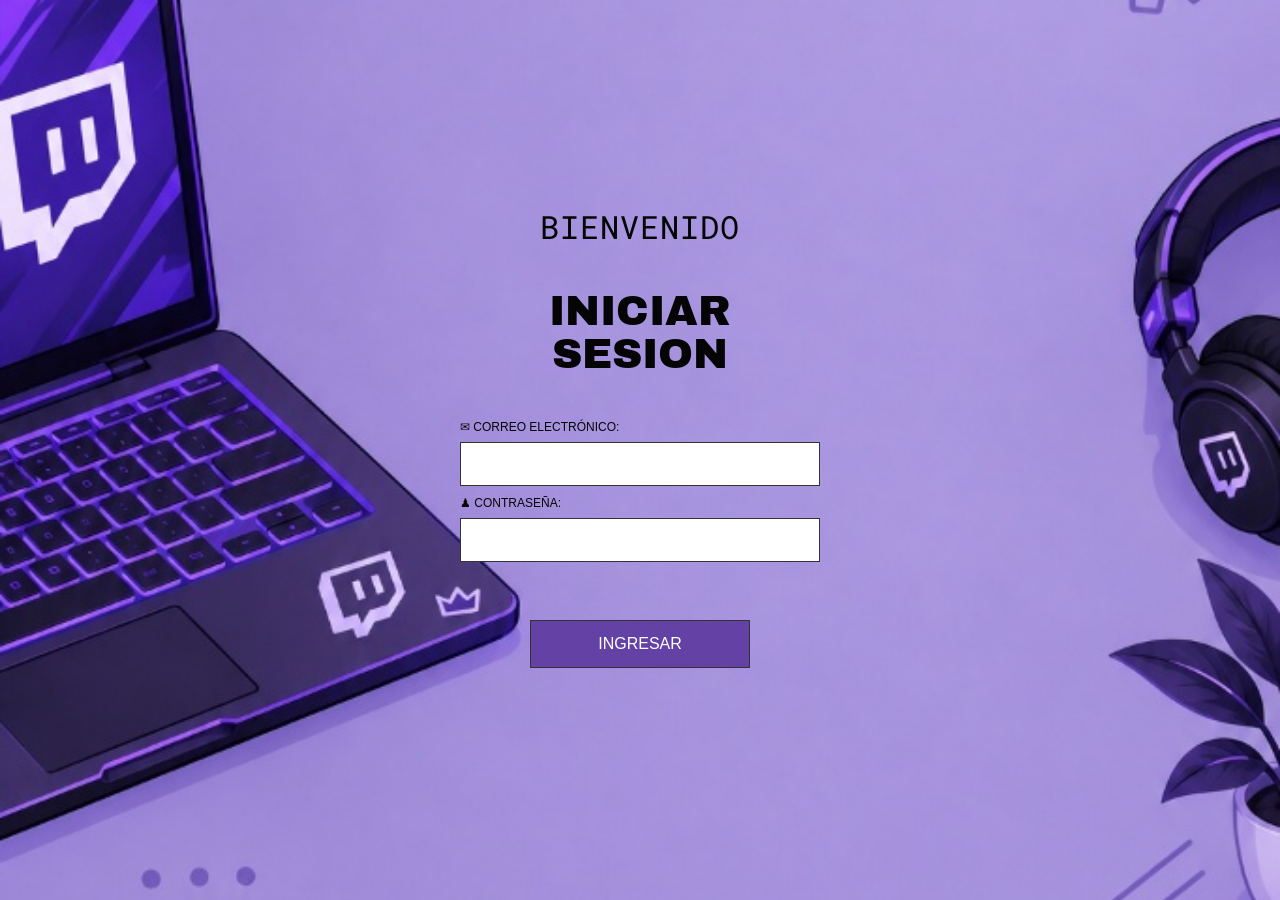
<file: index.html>
<!DOCTYPE html>
<html lang="es">
<head>
    <meta charset="UTF-8">
    <meta name="viewport" content="width=device-width, initial-scale=1.0">
    <title>TWITCH</title>
    <link rel="preconnect" href="https://fonts.googleapis.com">
    <link rel="preconnect" href="https://fonts.gstatic.com" crossorigin>
    <link href="https://fonts.googleapis.com/css2?family=Archivo+Black&family=Roboto+Mono:wght@300;400&display=swap" rel="stylesheet">
    <link rel="stylesheet" href="style.css">
</head>
<body>
    <main class="login">
        <h1 class="welcome">BIENVENIDO</h1>
        <h2 class="title">INICIAR<br>SESION</h2>

        <form id="login-form">
            <div class="field">
                <label for="correo"><span aria-hidden="true">✉</span> Correo electrónico:</label>
                <input id="correo" name="correo" type="email" autocomplete="username" required>
            </div>
            <div class="field">
                <label for="contrasena"><span aria-hidden="true">♟</span> Contraseña:</label>
                <input id="contrasena" name="contrasena" type="password" autocomplete="current-password" required>
            </div>
            <button type="submit">INGRESAR</button>
            <p class="message" id="login-message" role="status" aria-live="polite"></p>
        </form>
    </main>
    <script>
        const loginForm = document.querySelector("#login-form");
        const loginMessage = document.querySelector("#login-message");

        loginForm.addEventListener("submit", (event) => {
            event.preventDefault();

            const email = document.querySelector("#correo").value.trim();
            const password = document.querySelector("#contrasena").value;
            const isValidAccount = email === "grup0@gmail.com" && password === "123456789";

            if (isValidAccount) {
                window.location.href = "verificacion.html";
                return;
            }

            loginMessage.textContent = "Correo electrónico o contraseña incorrectos.";
            loginMessage.classList.add("error");
            loginMessage.classList.remove("success");
        });
    </script>
</body>
</html>
</file>
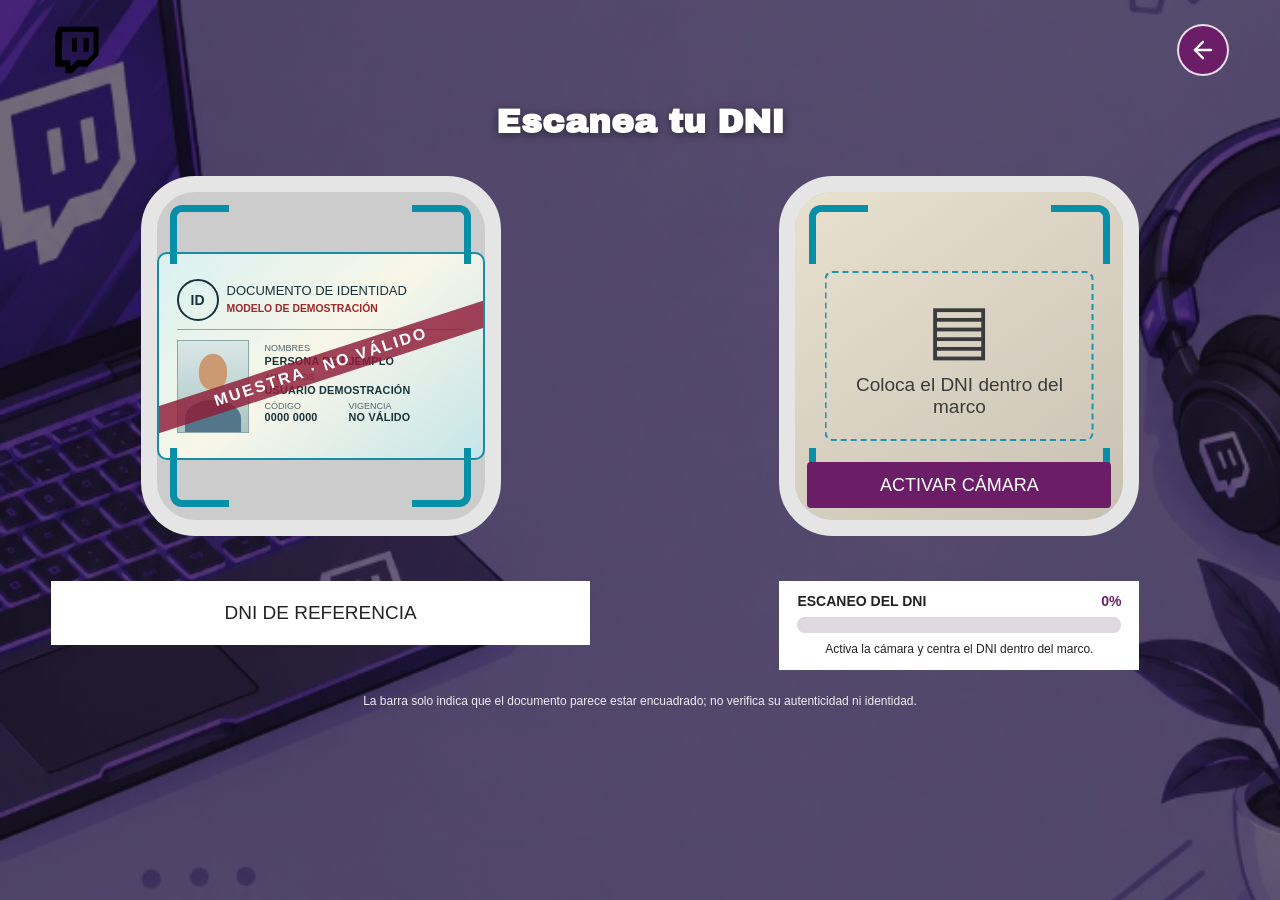
<file: DNI.html>
<!DOCTYPE html>
<html lang="es">
<head>
    <meta charset="UTF-8">
    <meta name="viewport" content="width=device-width, initial-scale=1.0">
    <meta name="theme-color" content="#211b24">
    <title>Escaneo de DNI</title>
    <link rel="preconnect" href="https://fonts.googleapis.com">
    <link rel="preconnect" href="https://fonts.gstatic.com" crossorigin>
    <link href="https://fonts.googleapis.com/css2?family=Archivo+Black&display=swap" rel="stylesheet">
    <link rel="stylesheet" href="DNI.css">
</head>
<body>
    <header class="topbar">
        <a class="home-link" href="verificacion.html" aria-label="Volver a verificación">
            <img src="logo.png" alt="">
        </a>
        <a class="back-link" href="verificacion.html" aria-label="Volver a verificación">
            <svg viewBox="0 0 24 24" aria-hidden="true">
                <path d="M19 12H5m0 0 7 7m-7-7 7-7"/>
            </svg>
        </a>
    </header>

    <main class="document-check">
        <h1>Escanea tu DNI</h1>
        <section class="comparison" aria-label="Referencia y escaneo del DNI">
            <article class="document-side">
                <div class="document-frame reference-frame">
                    <div class="sample-card" role="img" aria-label="Ejemplo ilustrativo de DNI, marcado como muestra no válida">
                        <div class="card-heading">
                            <span class="card-emblem" aria-hidden="true">ID</span>
                            <span>Documento de identidad<br><strong>MODELO DE DEMOSTRACIÓN</strong></span>
                        </div>
                        <div class="card-details">
                            <div class="sample-portrait" aria-hidden="true">
                                <span class="portrait-head"></span>
                                <span class="portrait-body"></span>
                            </div>
                            <div class="details-copy">
                                <span class="field-label">Nombres</span>
                                <strong>PERSONA DE EJEMPLO</strong>
                                <span class="field-label">Apellidos</span>
                                <strong>USUARIO DEMOSTRACIÓN</strong>
                                <div class="detail-columns">
                                    <span><span class="field-label">Código</span><strong>0000 0000</strong></span>
                                    <span><span class="field-label">Vigencia</span><strong>NO VÁLIDO</strong></span>
                                </div>
                            </div>
                        </div>
                        <div class="sample-watermark">MUESTRA · NO VÁLIDO</div>
                    </div>
                    <span class="corner corner-top-left"></span>
                    <span class="corner corner-top-right"></span>
                    <span class="corner corner-bottom-left"></span>
                    <span class="corner corner-bottom-right"></span>
                </div>
                <p class="caption">DNI de referencia</p>
            </article>

            <article class="document-side">
                <div class="document-frame camera-frame">
                    <video id="camera-preview" autoplay muted playsinline aria-label="Vista previa de la cámara para escanear el DNI"></video>
                    <div class="camera-placeholder" id="camera-placeholder">
                        <span class="camera-icon" aria-hidden="true">▤</span>
                        <p>Coloca el DNI dentro del marco</p>
                    </div>
                    <div class="document-guide" aria-hidden="true"></div>
                    <button class="camera-button" id="camera-button" type="button">Activar cámara</button>
                    <span class="corner corner-top-left"></span>
                    <span class="corner corner-top-right"></span>
                    <span class="corner corner-bottom-left"></span>
                    <span class="corner corner-bottom-right"></span>
                </div>
                <div class="camera-progress">
                    <div class="progress-heading">
                        <span>Escaneo del DNI</span>
                        <output id="progress-value" for="document-progress">0%</output>
                    </div>
                    <progress id="document-progress" max="100" value="0" aria-label="Progreso de encuadre del DNI">0%</progress>
                    <p id="camera-status" role="status" aria-live="polite">Activa la cámara y centra el DNI dentro del marco.</p>
                </div>
            </article>
        </section>
        <p class="disclaimer">La barra solo indica que el documento parece estar encuadrado; no verifica su autenticidad ni identidad.</p>
    </main>

    <script>
        const cameraButton = document.querySelector("#camera-button");
        const cameraPreview = document.querySelector("#camera-preview");
        const cameraPlaceholder = document.querySelector("#camera-placeholder");
        const cameraStatus = document.querySelector("#camera-status");
        const documentProgress = document.querySelector("#document-progress");
        const progressValue = document.querySelector("#progress-value");
        const analysisCanvas = document.createElement("canvas");
        const canvasContext = analysisCanvas.getContext("2d", { willReadFrequently: true });
        let cameraStream;
        let detectionTimer;
        let previousDetectionTime = 0;

        analysisCanvas.width = 160;
        analysisCanvas.height = 160;

        function setProgress(value) {
            const percentage = Math.round(value);
            documentProgress.value = percentage;
            progressValue.value = `${percentage}%`;
            progressValue.textContent = `${percentage}%`;
        }

        function stopCamera(message = "Cámara apagada.") {
            window.clearInterval(detectionTimer);
            detectionTimer = undefined;
            previousDetectionTime = 0;
            cameraStream?.getTracks().forEach((track) => track.stop());
            cameraStream = undefined;
            cameraPreview.srcObject = null;
            cameraPlaceholder.hidden = false;
            cameraButton.disabled = false;
            cameraButton.textContent = "Activar cámara";
            setProgress(0);
            cameraStatus.textContent = message;
        }

        function getLuminance(pixels, x, y) {
            const index = (y * analysisCanvas.width + x) * 4;
            return pixels[index] * 0.299 + pixels[index + 1] * 0.587 + pixels[index + 2] * 0.114;
        }

        function measureEdgeContrast(pixels, startX, startY, endX, endY, offsetX, offsetY) {
            let totalDifference = 0;
            const samples = 32;

            for (let index = 0; index < samples; index += 1) {
                const ratio = index / (samples - 1);
                const x = Math.round(startX + (endX - startX) * ratio);
                const y = Math.round(startY + (endY - startY) * ratio);
                const inside = getLuminance(pixels, x + offsetX, y + offsetY);
                const outside = getLuminance(pixels, x - offsetX, y - offsetY);
                totalDifference += Math.abs(inside - outside);
            }

            return totalDifference / samples;
        }

        function isDocumentWellFramed() {
            const videoWidth = cameraPreview.videoWidth;
            const videoHeight = cameraPreview.videoHeight;
            if (!videoWidth || !videoHeight || !canvasContext) {
                return false;
            }

            const sourceSize = Math.min(videoWidth, videoHeight);
            const sourceX = (videoWidth - sourceSize) / 2;
            const sourceY = (videoHeight - sourceSize) / 2;
            canvasContext.drawImage(
                cameraPreview,
                sourceX,
                sourceY,
                sourceSize,
                sourceSize,
                0,
                0,
                analysisCanvas.width,
                analysisCanvas.height
            );

            const pixels = canvasContext.getImageData(0, 0, analysisCanvas.width, analysisCanvas.height).data;
            const left = 14;
            const right = 146;
            const top = 38;
            const bottom = 122;
            const edgeContrast = [
                measureEdgeContrast(pixels, left, top, right, top, 0, 4),
                measureEdgeContrast(pixels, left, bottom, right, bottom, 0, -4),
                measureEdgeContrast(pixels, left, top, left, bottom, 4, 0),
                measureEdgeContrast(pixels, right, top, right, bottom, -4, 0)
            ];

            return Math.min(...edgeContrast) >= 7 &&
                edgeContrast.reduce((sum, contrast) => sum + contrast, 0) / edgeContrast.length >= 14;
        }

        function updateDocumentProgress() {
            if (!cameraPreview.videoWidth) {
                return;
            }

            if (!isDocumentWellFramed()) {
                previousDetectionTime = 0;
                cameraStatus.textContent = "No se distingue el contorno del DNI. Alinea el documento dentro del marco.";
                return;
            }

            const now = performance.now();
            if (previousDetectionTime) {
                const visibleFor = Math.min(now - previousDetectionTime, 300);
                setProgress(Math.min(100, Number(documentProgress.value) + visibleFor / 45));
            }
            previousDetectionTime = now;

            cameraStatus.textContent = Number(documentProgress.value) >= 100
                ? "Encuadre completado. Esto no confirma que el DNI sea auténtico."
                : "Se detectan bordes. Mantén el DNI quieto dentro del marco.";
        }

        cameraButton.addEventListener("click", async () => {
            if (cameraStream) {
                stopCamera();
                return;
            }

            if (!navigator.mediaDevices?.getUserMedia) {
                cameraStatus.textContent = "No se puede acceder a la cámara en esta página. Ábrela desde HTTPS o localhost.";
                return;
            }

            cameraButton.disabled = true;
            cameraStatus.textContent = "Solicitando permiso para usar la cámara...";

            try {
                cameraStream = await navigator.mediaDevices.getUserMedia({
                    audio: false,
                    video: { facingMode: { ideal: "environment" } }
                });
                cameraPreview.srcObject = cameraStream;
                await cameraPreview.play();
                cameraPlaceholder.hidden = true;
                cameraButton.textContent = "Detener cámara";
                cameraButton.disabled = false;
                cameraStatus.textContent = "Alinea el DNI dentro del marco para iniciar el escaneo.";
                detectionTimer = window.setInterval(updateDocumentProgress, 150);
            } catch (error) {
                const message = error.name === "NotAllowedError"
                    ? "El navegador o el sistema bloqueó el acceso. Permite la cámara en el aviso del navegador o en los permisos de este sitio y vuelve a intentarlo."
                    : error.name === "NotFoundError"
                        ? "No se encontró una cámara en este dispositivo."
                        : error.name === "NotReadableError"
                            ? "La cámara está siendo usada por otra aplicación o no está disponible. Ciérrala allí y vuelve a intentarlo."
                            : "No se pudo iniciar la cámara. Comprueba los permisos y el dispositivo e inténtalo otra vez.";
                stopCamera(message);
            }
        });

        window.addEventListener("pagehide", () => {
            window.clearInterval(detectionTimer);
            cameraStream?.getTracks().forEach((track) => track.stop());
        });
    </script>
</body>
</html>
</file>
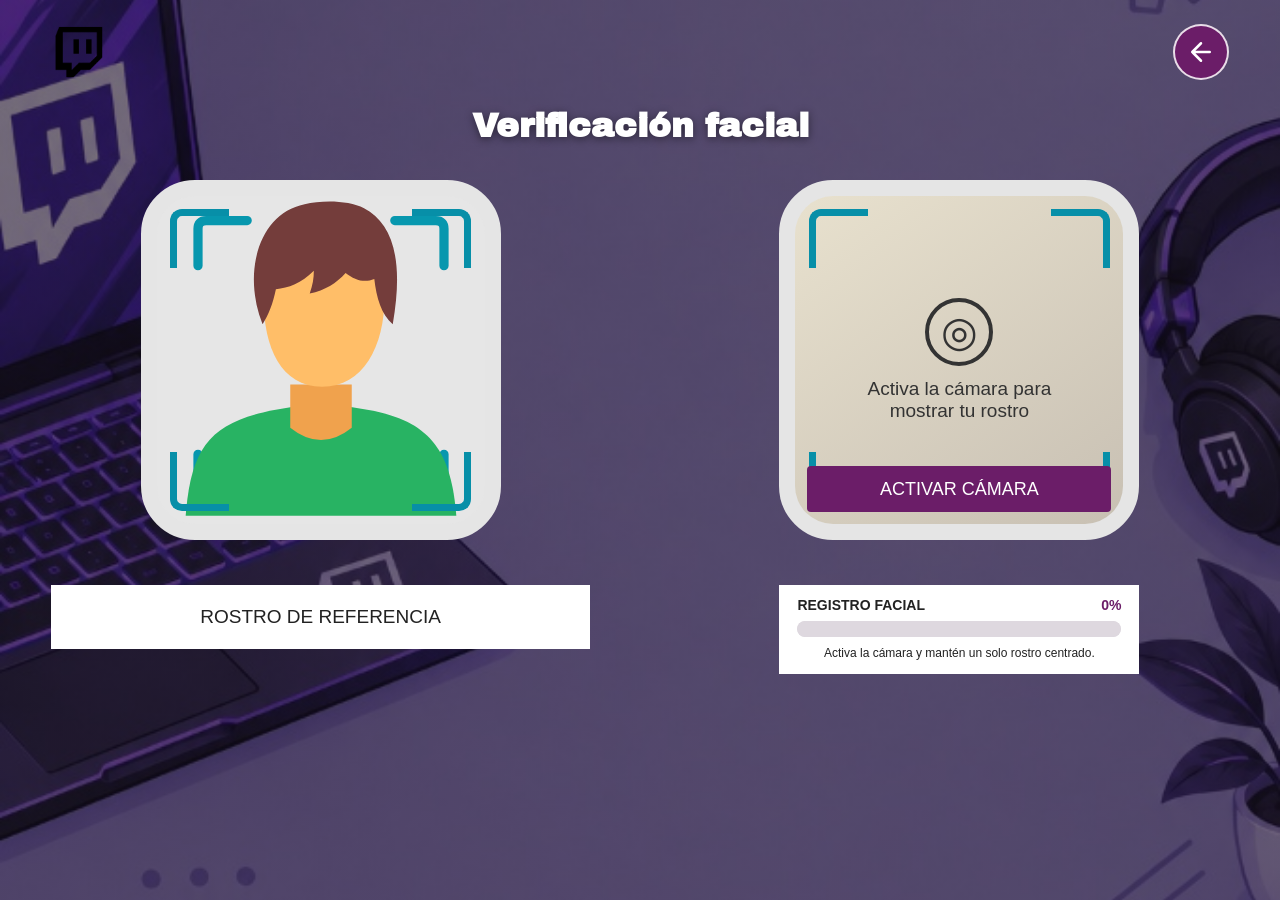
<file: rostro.html>
<!DOCTYPE html>
<html lang="es">
<head>
    <meta charset="UTF-8">
    <meta name="viewport" content="width=device-width, initial-scale=1.0">
    <meta name="theme-color" content="#211b24">
    <title>Verificación facial</title>
    <link rel="preconnect" href="https://fonts.googleapis.com">
    <link rel="preconnect" href="https://fonts.gstatic.com" crossorigin>
    <link href="https://fonts.googleapis.com/css2?family=Archivo+Black&display=swap" rel="stylesheet">
    <link rel="stylesheet" href="rostro.css">
</head>
<body>
    <header class="topbar">
        <a class="home-link" href="verificacion.html" aria-label="Volver a verificación">
            <img src="logo.png" alt="Volver a verificación">
        </a>
        <a class="back-link" href="verificacion.html" aria-label="Regresar a verificación">
            <svg viewBox="0 0 24 24" aria-hidden="true">
                <path d="M19 12H5m0 0 7 7m-7-7 7-7"/>
            </svg>
        </a>
    </header>

    <main class="face-check">
        <h1>Verificación facial</h1>

        <section class="comparison" aria-label="Comparación facial">
            <article class="face-card">
                <div class="face-frame reference-frame">
                    <svg class="reference-portrait" viewBox="0 0 320 320" role="img" aria-label="Ilustración de referencia de un rostro">
                        <rect width="320" height="320" rx="34" fill="#e6e6e6"/>
                        <path d="M40 68V32q0-8 8-8h40M280 68V32q0-8-8-8h-40M40 252v36q0 8 8 8h40M280 252v36q0 8-8 8h-40" fill="none" stroke="#0797ae" stroke-linecap="round" stroke-width="9"/>
                        <path d="M28 312c5-68 25-91 85-103l47-8 48 8c58 11 79 39 84 103" fill="#28b363"/>
                        <path d="M130 184h60v42q-30 24-60 0z" fill="#f0a24d"/>
                        <path d="M104 100c0-50 22-78 57-78 42 0 61 29 61 76 0 49-21 88-61 88s-57-38-57-86z" fill="#ffbe68"/>
                        <path d="M103 125c-20-50-4-108 41-117 17-4 43-4 58 4 28 15 39 50 28 113-11-9-16-26-18-44-10 4-19 1-28-6-9 10-20 17-35 20 3-8 4-15 4-22-12 12-25 17-37 18-3 14-7 25-13 34z" fill="#743d3b"/>
                    </svg>
                    <span class="corner corner-top-left"></span>
                    <span class="corner corner-top-right"></span>
                    <span class="corner corner-bottom-left"></span>
                    <span class="corner corner-bottom-right"></span>
                </div>
                <p class="caption">Rostro de referencia</p>
            </article>

            <article class="face-card">
                <div class="face-frame camera-frame">
                    <video id="camera-preview" autoplay muted playsinline aria-label="Vista previa de la cámara"></video>
                    <div class="camera-placeholder" id="camera-placeholder">
                        <span class="camera-icon" aria-hidden="true">◎</span>
                        <p>Activa la cámara para mostrar tu rostro</p>
                    </div>
                    <button class="camera-button" id="camera-button" type="button">Activar cámara</button>
                    <span class="corner corner-top-left"></span>
                    <span class="corner corner-top-right"></span>
                    <span class="corner corner-bottom-left"></span>
                    <span class="corner corner-bottom-right"></span>
                </div>
                <div class="camera-progress">
                    <div class="progress-heading">
                        <span>Registro facial</span>
                        <output id="progress-value" for="face-progress">0%</output>
                    </div>
                    <progress id="face-progress" max="100" value="0" aria-label="Progreso de detección del rostro">0%</progress>
                    <p id="camera-status" role="status" aria-live="polite">Activa la cámara y mantén un solo rostro centrado.</p>
                </div>
            </article>
        </section>
    </main>

    <script>
        const cameraButton = document.querySelector("#camera-button");
        const cameraPreview = document.querySelector("#camera-preview");
        const cameraPlaceholder = document.querySelector("#camera-placeholder");
        const cameraStatus = document.querySelector("#camera-status");
        const faceProgress = document.querySelector("#face-progress");
        const progressValue = document.querySelector("#progress-value");
        let cameraStream;
        let faceDetector;
        let detectionTimer;
        let previousDetectionTime = 0;

        function setProgress(value) {
            const percentage = Math.round(value);
            faceProgress.value = percentage;
            progressValue.value = `${percentage}%`;
            progressValue.textContent = `${percentage}%`;
        }

        function stopCamera(message = "Cámara apagada.") {
            window.clearInterval(detectionTimer);
            detectionTimer = undefined;
            previousDetectionTime = 0;
            faceDetector?.close();
            faceDetector = undefined;
            cameraStream?.getTracks().forEach((track) => track.stop());
            cameraStream = undefined;
            cameraPreview.srcObject = null;
            cameraPlaceholder.hidden = false;
            cameraButton.disabled = false;
            cameraButton.textContent = "Activar cámara";
            cameraButton.dataset.action = "start";
            setProgress(0);
            cameraStatus.textContent = message;
        }

        function updateFaceProgress() {
            if (!faceDetector || !cameraPreview.videoWidth) {
                return;
            }

            const result = faceDetector.detectForVideo(cameraPreview, performance.now());
            const detections = result.detections;

            if (detections.length !== 1) {
                previousDetectionTime = 0;
                cameraStatus.textContent = detections.length === 0
                    ? "No se detecta un rostro. Colócate frente a la cámara."
                    : "Debe aparecer una sola persona frente a la cámara.";
                return;
            }

            const { originX, originY, width, height } = detections[0].boundingBox;
            const centerX = (originX + width / 2) / cameraPreview.videoWidth;
            const centerY = (originY + height / 2) / cameraPreview.videoHeight;
            const faceWidth = width / cameraPreview.videoWidth;
            const faceIsWellPositioned =
                centerX >= 0.3 && centerX <= 0.7 &&
                centerY >= 0.25 && centerY <= 0.75 &&
                faceWidth >= 0.18 && faceWidth <= 0.7;

            if (!faceIsWellPositioned) {
                previousDetectionTime = 0;
                cameraStatus.textContent = "Centra el rostro y ajusta tu distancia a la cámara.";
                return;
            }

            const now = performance.now();
            if (previousDetectionTime) {
                const visibleFor = Math.min(now - previousDetectionTime, 250);
                setProgress(Math.min(100, Number(faceProgress.value) + visibleFor / 80));
            }
            previousDetectionTime = now;

            cameraStatus.textContent = Number(faceProgress.value) >= 100
                ? "Rostro detectado correctamente. Esto no confirma la identidad."
                : "Rostro centrado. Mantén la posición para completar el registro.";
        }

        cameraButton.addEventListener("click", async () => {
            if (cameraStream) {
                stopCamera();
                return;
            }

            if (!navigator.mediaDevices || !navigator.mediaDevices.getUserMedia) {
                cameraStatus.textContent = "Este navegador no permite acceder a la cámara en esta página. Ábrela desde HTTPS o localhost.";
                return;
            }

            cameraButton.disabled = true;
            cameraStatus.textContent = "Solicitando permiso para usar la cámara...";

            try {
                cameraStream = await navigator.mediaDevices.getUserMedia({
                    audio: false,
                    video: { facingMode: "user" }
                });
                cameraPreview.srcObject = cameraStream;
                await cameraPreview.play();
                cameraPlaceholder.hidden = true;

                cameraStatus.textContent = "Cargando el detector facial...";
                const { FaceDetector, FilesetResolver } = await import(
                    "https://cdn.jsdelivr.net/npm/@mediapipe/tasks-vision@0.10.22/vision_bundle.mjs"
                );
                const vision = await FilesetResolver.forVisionTasks(
                    "https://cdn.jsdelivr.net/npm/@mediapipe/tasks-vision@0.10.22/wasm"
                );
                faceDetector = await FaceDetector.createFromOptions(vision, {
                    baseOptions: {
                        modelAssetPath: "https://storage.googleapis.com/mediapipe-models/face_detector/blaze_face_short_range/float16/1/blaze_face_short_range.tflite"
                    },
                    runningMode: "VIDEO",
                    minDetectionConfidence: 0.6
                });

                cameraButton.textContent = "Detener cámara";
                cameraButton.dataset.action = "stop";
                cameraButton.disabled = false;
                cameraStatus.textContent = "Centra un solo rostro dentro de las esquinas.";
                detectionTimer = window.setInterval(updateFaceProgress, 150);
            } catch (error) {
                const message = error.name === "NotAllowedError"
                    ? "El navegador o el sistema bloqueó el acceso. Permite la cámara en el aviso del navegador o en los permisos de este sitio y vuelve a intentarlo."
                    : error.name === "NotFoundError"
                        ? "No se encontró una cámara en este dispositivo."
                        : error.name === "NotReadableError"
                            ? "La cámara está siendo usada por otra aplicación o no está disponible. Ciérrala allí y vuelve a intentarlo."
                            : "No se pudo iniciar la detección facial. Comprueba los permisos, la cámara y la conexión a internet e inténtalo otra vez.";
                stopCamera(message);
            }
        });

        window.addEventListener("pagehide", () => {
            window.clearInterval(detectionTimer);
            faceDetector?.close();
            cameraStream?.getTracks().forEach((track) => track.stop());
        });
    </script>
</body>
</html>
</file>
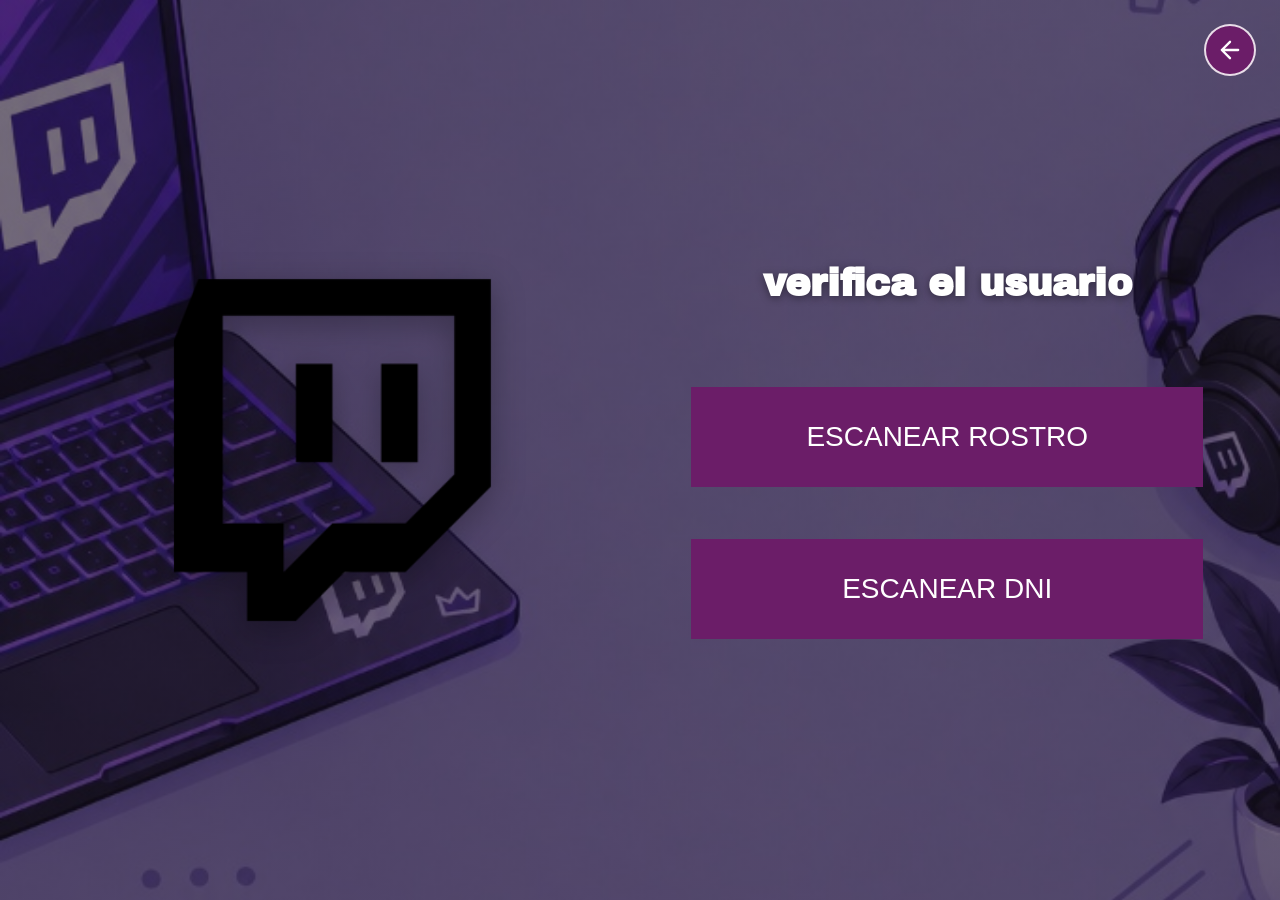
<file: verificacion.html>
<!DOCTYPE html>
<html lang="es">
<head>
    <meta charset="UTF-8">
    <meta name="viewport" content="width=device-width, initial-scale=1.0">
    <meta name="theme-color" content="#211b24">
    <title>Verifica el usuario</title>
    <link rel="preconnect" href="https://fonts.googleapis.com">
    <link rel="preconnect" href="https://fonts.gstatic.com" crossorigin>
    <link href="https://fonts.googleapis.com/css2?family=Archivo+Black&display=swap" rel="stylesheet">
    <link rel="stylesheet" href="verificacion.css">
</head>
<body>
    <a class="back-link" href="index.html" aria-label="Volver al inicio">
        <svg viewBox="0 0 24 24" aria-hidden="true">
            <path d="M19 12H5m0 0 7 7m-7-7 7-7"/>
        </svg>
    </a>

    <main class="verification">
        <div class="brand">
            <img class="brand-logo" src="logo.png" alt="Logo">
        </div>

        <section class="verify-panel" aria-labelledby="page-title">
            <h1 id="page-title">Verifica el usuario</h1>
            <div class="verification-options">
                <a class="scan-button" href="rostro.html">Escanear rostro</a>
                <a class="scan-button" href="DNI.html">Escanear DNI</a>
            </div>
        </section>
    </main>
</body>
</html>
</file>
<file: style.css>
* {
    box-sizing: border-box;
}

body {
    min-height: 100vh;
    min-height: 100svh;
    margin: 0;
    display: flex;
    justify-content: center;
    align-items: center;
    padding: clamp(24px, 6vh, 56px) 16px;
    background: url("fondo.jpg") center / cover no-repeat;
    font-family: Arial, sans-serif;
    color: #050505;
}

.login {
    width: min(100%, 360px);
}

.welcome {
    margin: 0 0 clamp(28px, 6vh, 42px);
    text-align: center;
    font-family: "Roboto Mono", "Courier New", monospace;
    font-size: clamp(24px, 6vw, 32px);
    font-weight: 400;
    letter-spacing: 1px;
}

.title {
    margin: 0 0 clamp(32px, 6vh, 44px);
    font-family: "Archivo Black", "Arial Black", sans-serif;
    font-size: clamp(34px, 9vw, 42px);
    font-weight: 400;
    line-height: 1.02;
    letter-spacing: 0;
    text-align: center;
}

form {
    display: grid;
    gap: 10px;
}

.field {
    display: grid;
    gap: 8px;
}

label {
    font-size: 12px;
    text-transform: uppercase;
}

input,
button {
    min-height: 44px;
    padding: 8px 10px;
    border: 1px solid #333;
    border-radius: 0;
    font: inherit;
}

button {
    width: min(100%, 220px);
    min-height: 48px;
    justify-self: center;
    margin-top: clamp(24px, 6vh, 48px);
    background: #6441a5;
    color: #fff;
    cursor: pointer;
    font-size: 16px;
}

button:hover {
    background: #503486;
}

button:focus-visible,
input:focus-visible {
    outline: 3px solid #8e6bd1;
    outline-offset: 2px;
}

.message {
    min-height: 1.25em;
    margin: 0;
    text-align: center;
    font-size: 14px;
}

.message.success {
    color: #176b2c;
}

.message.error {
    color: #a32222;
}

@media (max-width: 480px) {
    body {
        background-position: center;
        padding-right: 20px;
        padding-left: 20px;
    }

    .login {
        width: min(100%, 340px);
    }
}

@media (max-height: 640px) {
    body {
        align-items: flex-start;
        padding-top: 20px;
        padding-bottom: 20px;
    }

    .welcome {
        margin-bottom: 20px;
    }

    .title {
        margin-bottom: 24px;
    }

    button {
        margin-top: 24px;
    }
}
</file>
<file: DNI.css>
* {
    box-sizing: border-box;
}

body {
    min-width: 320px;
    min-height: 100vh;
    min-height: 100svh;
    margin: 0;
    padding: 24px clamp(20px, 4vw, 56px) 48px;
    background:
        linear-gradient(rgba(22, 17, 25, 0.58), rgba(22, 17, 25, 0.58)),
        url("fondo.jpg") center / cover fixed;
    color: #fff;
    font-family: Arial, sans-serif;
}

.topbar {
    display: flex;
    align-items: center;
    justify-content: space-between;
    width: min(100%, 1320px);
    margin: 0 auto;
}

.home-link,
.back-link {
    display: grid;
    width: 52px;
    height: 52px;
    place-items: center;
}

.home-link img {
    display: block;
    width: 100%;
    height: 100%;
    object-fit: contain;
}

.back-link {
    border: 2px solid rgba(255, 255, 255, 0.85);
    border-radius: 50%;
    background: #6b1d68;
    color: #fff;
    transition: background-color 160ms ease, transform 160ms ease;
}

.back-link svg {
    width: 28px;
    height: 28px;
    fill: none;
    stroke: currentColor;
    stroke-linecap: round;
    stroke-linejoin: round;
    stroke-width: 2;
}

.back-link:hover {
    transform: translateX(-2px);
    background: #81277e;
}

.back-link:focus-visible,
.camera-button:focus-visible {
    outline: 3px solid #fff;
    outline-offset: 4px;
}

.document-check {
    width: min(100%, 1180px);
    margin: clamp(16px, 3vh, 32px) auto 0;
}

h1 {
    margin: 0 0 clamp(24px, 4vh, 40px);
    font-family: "Archivo Black", "Arial Black", Arial, sans-serif;
    font-size: clamp(24px, 3vw, 34px);
    text-align: center;
    text-shadow: 0 2px 8px rgba(0, 0, 0, 0.45);
}

.comparison {
    display: grid;
    grid-template-columns: repeat(2, minmax(0, 1fr));
    align-items: start;
    gap: clamp(28px, 8vw, 100px);
}

.document-side {
    min-width: 0;
    text-align: center;
}

.document-frame {
    position: relative;
    display: grid;
    width: min(100%, 360px);
    aspect-ratio: 1;
    place-items: center;
    margin: 0 auto;
    overflow: hidden;
    border: clamp(10px, 1.8vw, 16px) solid #e5e5e5;
    border-radius: 15%;
    background: #ccc;
}

.sample-card {
    position: relative;
    display: flex;
    flex-direction: column;
    justify-content: center;
    width: 100%;
    aspect-ratio: 1.58;
    overflow: hidden;
    padding: clamp(8px, 1.7vw, 18px);
    border: 2px solid #168da4;
    border-radius: 10px;
    background: linear-gradient(140deg, #d9f1f1, #f8f6e8 48%, #c5e5e9);
    color: #18333a;
    text-align: left;
}

.card-heading {
    display: flex;
    align-items: center;
    gap: 8px;
    padding-bottom: 8px;
    border-bottom: 1px solid rgba(24, 51, 58, 0.4);
    font-size: clamp(7px, 1.2vw, 13px);
    line-height: 1.3;
    text-transform: uppercase;
}

.card-heading strong {
    color: #9b2929;
    font-size: 0.8em;
}

.card-emblem {
    display: grid;
    width: clamp(24px, 4vw, 42px);
    aspect-ratio: 1;
    flex: 0 0 auto;
    place-items: center;
    border: 2px solid currentColor;
    border-radius: 50%;
    font-size: clamp(8px, 1.4vw, 14px);
    font-weight: 800;
}

.card-details {
    display: flex;
    gap: clamp(8px, 1.5vw, 16px);
    padding-top: 10px;
}

.sample-portrait {
    position: relative;
    flex: 0 0 25%;
    overflow: hidden;
    aspect-ratio: 0.78;
    border: 1px solid #8ea6a5;
    background: linear-gradient(#d9e7e6, #aac6c4);
}

.portrait-head {
    position: absolute;
    top: 14%;
    left: 31%;
    width: 40%;
    aspect-ratio: 0.78;
    border-radius: 48% 48% 44% 44%;
    background: #cb9a72;
}

.portrait-body {
    position: absolute;
    right: 10%;
    bottom: -5%;
    left: 10%;
    height: 40%;
    border-radius: 50% 50% 0 0;
    background: #54768a;
}

.details-copy {
    display: grid;
    align-content: start;
    gap: 2px;
    min-width: 0;
    font-size: clamp(7px, 1.15vw, 12px);
}

.field-label {
    margin-top: 3px;
    color: #52666a;
    font-size: 0.75em;
    text-transform: uppercase;
}

.details-copy strong {
    font-size: 0.9em;
    letter-spacing: 0.02em;
}

.detail-columns {
    display: flex;
    justify-content: space-between;
    gap: 5px;
}

.detail-columns span {
    display: grid;
}

.sample-watermark {
    position: absolute;
    right: -8%;
    bottom: 38%;
    left: -8%;
    padding: 4px;
    transform: rotate(-18deg);
    background: rgba(143, 28, 55, 0.82);
    color: #fff;
    font-size: clamp(9px, 1.6vw, 16px);
    font-weight: 900;
    letter-spacing: 0.14em;
    text-align: center;
}

.camera-frame video {
    position: absolute;
    inset: 0;
    width: 100%;
    height: 100%;
    object-fit: cover;
}

.camera-placeholder {
    position: absolute;
    inset: 0;
    z-index: 1;
    display: grid;
    align-content: center;
    justify-items: center;
    gap: 12px;
    padding: 24px;
    background: linear-gradient(145deg, #e8e1ce, #c8c0b3);
    color: #333;
}

.camera-placeholder[hidden] {
    display: none;
}

.camera-icon {
    font-size: clamp(42px, 8vw, 68px);
    line-height: 1;
}

.camera-placeholder p {
    max-width: 220px;
    margin: 0;
    font-size: clamp(15px, 2vw, 19px);
}

.document-guide {
    position: absolute;
    z-index: 2;
    top: 50%;
    left: 50%;
    width: 82%;
    aspect-ratio: 1.58;
    transform: translate(-50%, -50%);
    border: 2px dashed rgba(8, 143, 168, 0.9);
    border-radius: 8px;
    background: rgba(255, 255, 255, 0.04);
    pointer-events: none;
}

.camera-button {
    position: absolute;
    z-index: 3;
    right: 12px;
    bottom: 12px;
    left: 12px;
    min-height: 46px;
    padding: 10px 16px;
    border: 0;
    border-radius: 4px;
    background: #6b1d68;
    color: #fff;
    cursor: pointer;
    font: inherit;
    font-size: clamp(14px, 2vw, 18px);
    text-transform: uppercase;
}

.camera-button:hover:not(:disabled) {
    background: #81277e;
}

.camera-button:disabled {
    cursor: wait;
}

.corner {
    position: absolute;
    z-index: 2;
    width: 18%;
    height: 18%;
    border-color: #078fa8;
    border-style: solid;
    pointer-events: none;
}

.corner-top-left {
    top: 4%;
    left: 4%;
    border-width: 7px 0 0 7px;
    border-radius: 12px 0 0;
}

.corner-top-right {
    top: 4%;
    right: 4%;
    border-width: 7px 7px 0 0;
    border-radius: 0 12px 0 0;
}

.corner-bottom-left {
    bottom: 4%;
    left: 4%;
    border-width: 0 0 7px 7px;
    border-radius: 0 0 0 12px;
}

.corner-bottom-right {
    right: 4%;
    bottom: 4%;
    border-width: 0 7px 7px 0;
    border-radius: 0 0 12px;
}

.caption,
.camera-progress {
    display: grid;
    min-height: 64px;
    align-content: center;
    gap: 8px;
    margin: clamp(22px, 5vh, 48px) auto 0;
    padding: 12px 18px;
    background: #fff;
    color: #222;
    font-size: clamp(15px, 2vw, 19px);
}

.caption {
    justify-items: center;
    text-transform: uppercase;
}

.camera-progress {
    width: 100%;
    max-width: 360px;
}

.progress-heading {
    display: flex;
    justify-content: space-between;
    gap: 12px;
    font-size: 14px;
    font-weight: 700;
    text-transform: uppercase;
}

.progress-heading output {
    color: #6b1d68;
    font-variant-numeric: tabular-nums;
}

.camera-progress progress {
    width: 100%;
    height: 16px;
    overflow: hidden;
    border: 0;
    border-radius: 999px;
    appearance: none;
    background: #ded8df;
}

.camera-progress progress::-webkit-progress-bar {
    border-radius: 999px;
    background: #ded8df;
}

.camera-progress progress::-webkit-progress-value {
    border-radius: 999px;
    background: #6b1d68;
    transition: width 120ms linear;
}

.camera-progress progress::-moz-progress-bar {
    border-radius: 999px;
    background: #6b1d68;
}

.camera-progress p {
    margin: 0;
    font-size: 12px;
    line-height: 1.4;
}

.disclaimer {
    max-width: 760px;
    margin: 22px auto 0;
    color: rgba(255, 255, 255, 0.9);
    font-size: 12px;
    line-height: 1.5;
    text-align: center;
}

@media (max-width: 700px) {
    body {
        padding: 16px 20px 36px;
        background-attachment: scroll;
    }

    .home-link,
    .back-link {
        width: 46px;
        height: 46px;
    }

    .document-check {
        margin-top: 16px;
    }

    h1 {
        margin-bottom: 24px;
    }

    .comparison {
        grid-template-columns: minmax(0, 1fr);
        gap: 28px;
    }

    .document-frame {
        width: min(100%, 320px);
    }

    .card-heading {
        font-size: clamp(9px, 2vw, 13px);
    }

    .card-emblem {
        width: clamp(30px, 7vw, 42px);
    }

    .details-copy {
        font-size: clamp(9px, 1.8vw, 12px);
    }

    .sample-watermark {
        font-size: clamp(12px, 2.8vw, 16px);
    }

    .caption,
    .camera-progress {
        width: min(100%, 320px);
        min-height: 56px;
        margin-top: 16px;
    }

    .disclaimer {
        margin-top: 20px;
    }
}

@media (max-width: 360px) {
    body {
        padding-right: 16px;
        padding-left: 16px;
    }

    .comparison {
        gap: 22px;
    }
}

@media (prefers-reduced-motion: reduce) {
    .back-link {
        transition: none;
    }
}
</file>
<file: rostro.css>
* {
    box-sizing: border-box;
}

body {
    min-width: 320px;
    min-height: 100vh;
    min-height: 100svh;
    margin: 0;
    padding: 24px clamp(20px, 4vw, 56px) 48px;
    background:
        linear-gradient(rgba(22, 17, 25, 0.58), rgba(22, 17, 25, 0.58)),
        url("fondo.jpg") center / cover fixed;
    color: #fff;
    font-family: Arial, sans-serif;
}

.topbar {
    display: flex;
    align-items: center;
    justify-content: space-between;
    width: min(100%, 1320px);
    margin: 0 auto;
}

.home-link {
    display: inline-block;
    width: 56px;
    height: 56px;
}

.home-link img {
    display: block;
    width: 100%;
    height: 100%;
    object-fit: contain;
}

.back-link {
    display: grid;
    width: 56px;
    height: 56px;
    place-items: center;
    border: 2px solid rgba(255, 255, 255, 0.85);
    border-radius: 50%;
    background: #6b1d68;
    color: #fff;
    transition: background-color 160ms ease, transform 160ms ease;
}

.back-link svg {
    width: 30px;
    height: 30px;
    fill: none;
    stroke: currentColor;
    stroke-linecap: round;
    stroke-linejoin: round;
    stroke-width: 2;
}

.back-link:hover {
    transform: translateX(-2px);
    background: #81277e;
}

.back-link:focus-visible {
    outline: 3px solid #fff;
    outline-offset: 4px;
}

.face-check {
    width: min(100%, 1180px);
    margin: clamp(16px, 3vh, 32px) auto 0;
}

h1 {
    margin: 0 0 clamp(24px, 4vh, 40px);
    font-family: "Archivo Black", "Arial Black", Arial, sans-serif;
    font-size: clamp(24px, 3vw, 34px);
    text-align: center;
    text-shadow: 0 2px 8px rgba(0, 0, 0, 0.45);
}

.comparison {
    display: grid;
    grid-template-columns: repeat(2, minmax(0, 1fr));
    align-items: start;
    gap: clamp(28px, 8vw, 100px);
}

.face-card {
    min-width: 0;
    text-align: center;
}

.face-frame {
    position: relative;
    width: min(100%, 360px);
    aspect-ratio: 1;
    margin: 0 auto;
    overflow: hidden;
    border: clamp(10px, 1.8vw, 16px) solid #e5e5e5;
    border-radius: 15%;
    background: #e5e5e5;
}

.reference-portrait,
.camera-frame video {
    display: block;
    width: 100%;
    height: 100%;
    object-fit: cover;
}

.camera-frame video {
    position: absolute;
    inset: 0;
    transform: scaleX(-1);
}

.camera-placeholder {
    position: absolute;
    inset: 0;
    z-index: 1;
    display: grid;
    align-content: center;
    justify-items: center;
    gap: 12px;
    padding: 24px;
    background: linear-gradient(145deg, #e8e1ce, #c8c0b3);
    color: #333;
}

.camera-placeholder[hidden] {
    display: none;
}

.camera-button {
    position: absolute;
    z-index: 3;
    right: 12px;
    bottom: 12px;
    left: 12px;
    min-height: 46px;
    padding: 10px 16px;
    border: 0;
    border-radius: 4px;
    background: #6b1d68;
    color: #fff;
    cursor: pointer;
    font: inherit;
    font-size: clamp(14px, 2vw, 18px);
    text-transform: uppercase;
}

.camera-button:hover:not(:disabled) {
    background: #81277e;
}

.camera-button:focus-visible {
    outline: 3px solid #fff;
    outline-offset: -5px;
}

.camera-button:disabled {
    cursor: wait;
}

.camera-icon {
    display: grid;
    width: 68px;
    height: 68px;
    place-items: center;
    border: 4px solid currentColor;
    border-radius: 50%;
    font-size: 42px;
    line-height: 1;
}

.camera-placeholder p {
    max-width: 220px;
    margin: 0;
    font-size: clamp(15px, 2vw, 19px);
}

.corner {
    position: absolute;
    z-index: 1;
    width: 18%;
    height: 18%;
    border-color: #078fa8;
    border-style: solid;
    pointer-events: none;
}

.corner-top-left {
    top: 4%;
    left: 4%;
    border-width: 7px 0 0 7px;
    border-radius: 12px 0 0;
}

.corner-top-right {
    top: 4%;
    right: 4%;
    border-width: 7px 7px 0 0;
    border-radius: 0 12px 0 0;
}

.corner-bottom-left {
    bottom: 4%;
    left: 4%;
    border-width: 0 0 7px 7px;
    border-radius: 0 0 0 12px;
}

.corner-bottom-right {
    right: 4%;
    bottom: 4%;
    border-width: 0 7px 7px 0;
    border-radius: 0 0 12px;
}

.caption,
.camera-progress {
    display: grid;
    min-height: 64px;
    align-content: center;
    gap: 8px;
    margin: clamp(22px, 5vh, 48px) auto 0;
    padding: 12px 18px;
    background: #fff;
    color: #222;
    font-size: clamp(15px, 2vw, 19px);
}

.caption {
    justify-items: center;
    text-transform: uppercase;
}

.camera-progress {
    width: 100%;
    max-width: 360px;
}

.progress-heading {
    display: flex;
    justify-content: space-between;
    gap: 12px;
    font-size: 14px;
    font-weight: 700;
    text-transform: uppercase;
}

.progress-heading output {
    color: #6b1d68;
    font-variant-numeric: tabular-nums;
}

.camera-progress progress {
    width: 100%;
    height: 16px;
    overflow: hidden;
    border: 0;
    border-radius: 999px;
    appearance: none;
    background: #ded8df;
}

.camera-progress progress::-webkit-progress-bar {
    border-radius: 999px;
    background: #ded8df;
}

.camera-progress progress::-webkit-progress-value {
    border-radius: 999px;
    background: #6b1d68;
    transition: width 120ms linear;
}

.camera-progress progress::-moz-progress-bar {
    border-radius: 999px;
    background: #6b1d68;
}

.camera-progress p {
    margin: 0;
    font-size: 12px;
    line-height: 1.4;
}

@media (max-width: 700px) {
    body {
        padding: 16px 20px 36px;
        background-attachment: scroll;
    }

    .home-link {
        width: 46px;
        height: 46px;
    }

    .back-link {
        width: 46px;
        height: 46px;
    }

    .face-check {
        margin-top: 16px;
    }

    h1 {
        margin-bottom: 24px;
    }

    .comparison {
        grid-template-columns: minmax(0, 1fr);
        gap: 28px;
    }

    .face-frame {
        width: min(100%, 320px);
    }

    .caption,
    .camera-progress {
        width: min(100%, 320px);
        min-height: 56px;
        margin-top: 16px;
    }
}

@media (max-width: 360px) {
    body {
        padding-right: 16px;
        padding-left: 16px;
    }

    .comparison {
        gap: 22px;
    }
}

@media (prefers-reduced-motion: reduce) {
    *,
    *::before,
    *::after {
        scroll-behavior: auto !important;
    }
}
</file>
<file: verificacion.css>
* {
    box-sizing: border-box;
}

body {
    min-width: 320px;
    min-height: 100vh;
    min-height: 100svh;
    margin: 0;
    background:
        linear-gradient(rgba(22, 17, 25, 0.58), rgba(22, 17, 25, 0.58)),
        url("fondo.jpg") center / cover no-repeat;
    color: #fff;
    font-family: Arial, sans-serif;
}

.back-link {
    position: fixed;
    z-index: 2;
    top: 24px;
    right: 24px;
    display: grid;
    width: 52px;
    height: 52px;
    place-items: center;
    border: 2px solid rgba(255, 255, 255, 0.85);
    border-radius: 50%;
    background: #6b1d68;
    color: #fff;
    transition: background-color 160ms ease, transform 160ms ease;
}

.back-link svg {
    width: 28px;
    height: 28px;
    fill: none;
    stroke: currentColor;
    stroke-linecap: round;
    stroke-linejoin: round;
    stroke-width: 2;
}

.back-link:hover {
    transform: translateX(-2px);
    background: #81277e;
}

.back-link:focus-visible {
    outline: 3px solid #fff;
    outline-offset: 4px;
}

.verification {
    display: grid;
    grid-template-columns: minmax(240px, 1fr) minmax(320px, 1fr);
    align-items: center;
    gap: clamp(32px, 8vw, 120px);
    width: min(100%, 1280px);
    min-height: 100vh;
    min-height: 100svh;
    margin: 0 auto;
    padding: clamp(32px, 6vw, 80px);
}

.brand {
    display: grid;
    place-items: center;
}

.brand-logo {
    display: block;
    width: min(100%, 380px);
    height: auto;
    filter: drop-shadow(0 8px 16px rgba(0, 0, 0, 0.28));
}

.verify-panel {
    width: 100%;
}

h1 {
    margin: 0 0 clamp(48px, 9vh, 88px);
    font-family: "Archivo Black", "Arial Black", sans-serif;
    font-size: clamp(25px, 3.5vw, 38px);
    line-height: 1.2;
    text-align: center;
    text-shadow: 0 2px 8px rgba(0, 0, 0, 0.4);
    text-transform: lowercase;
}

.verification-options {
    display: grid;
    gap: clamp(28px, 6vh, 52px);
}

.scan-button {
    display: grid;
    place-items: center;
    width: 100%;
    min-height: clamp(76px, 11vw, 100px);
    padding: 18px 24px;
    border: 0;
    background: #6b1d68;
    color: #fff;
    cursor: pointer;
    font: inherit;
    font-size: clamp(20px, 2.7vw, 28px);
    text-align: center;
    text-decoration: none;
    text-transform: uppercase;
    transition: background-color 160ms ease, transform 160ms ease;
}

.scan-button:hover {
    transform: translateY(-2px);
    background: #81277e;
}

.scan-button:focus-visible {
    outline: 3px solid #fff;
    outline-offset: 4px;
}

@media (max-width: 800px) {
    .back-link {
        top: 16px;
        right: 16px;
        width: 46px;
        height: 46px;
    }

    .verification {
        grid-template-columns: 1fr;
        align-content: center;
        justify-items: center;
        gap: clamp(16px, 4vh, 32px);
        padding: 32px 24px;
    }

    .brand-logo {
        width: clamp(130px, 36vw, 220px);
    }

    .verify-panel {
        width: min(100%, 420px);
    }

    h1 {
        margin-bottom: clamp(28px, 5vh, 44px);
        font-size: clamp(24px, 7vw, 34px);
    }

    .verification-options {
        gap: 20px;
    }

    .scan-button {
        min-height: 68px;
        font-size: clamp(18px, 5vw, 24px);
    }
}

@media (max-height: 520px) and (min-width: 801px) {
    .verification {
        min-height: 520px;
        padding-block: 24px;
    }

    .brand-logo {
        width: min(100%, 260px);
    }

    h1 {
        margin-bottom: 32px;
    }

    .verification-options {
        gap: 24px;
    }

    .scan-button {
        min-height: 68px;
    }
}

@media (prefers-reduced-motion: reduce) {
    .scan-button {
        transition: none;
    }
}
</file>
